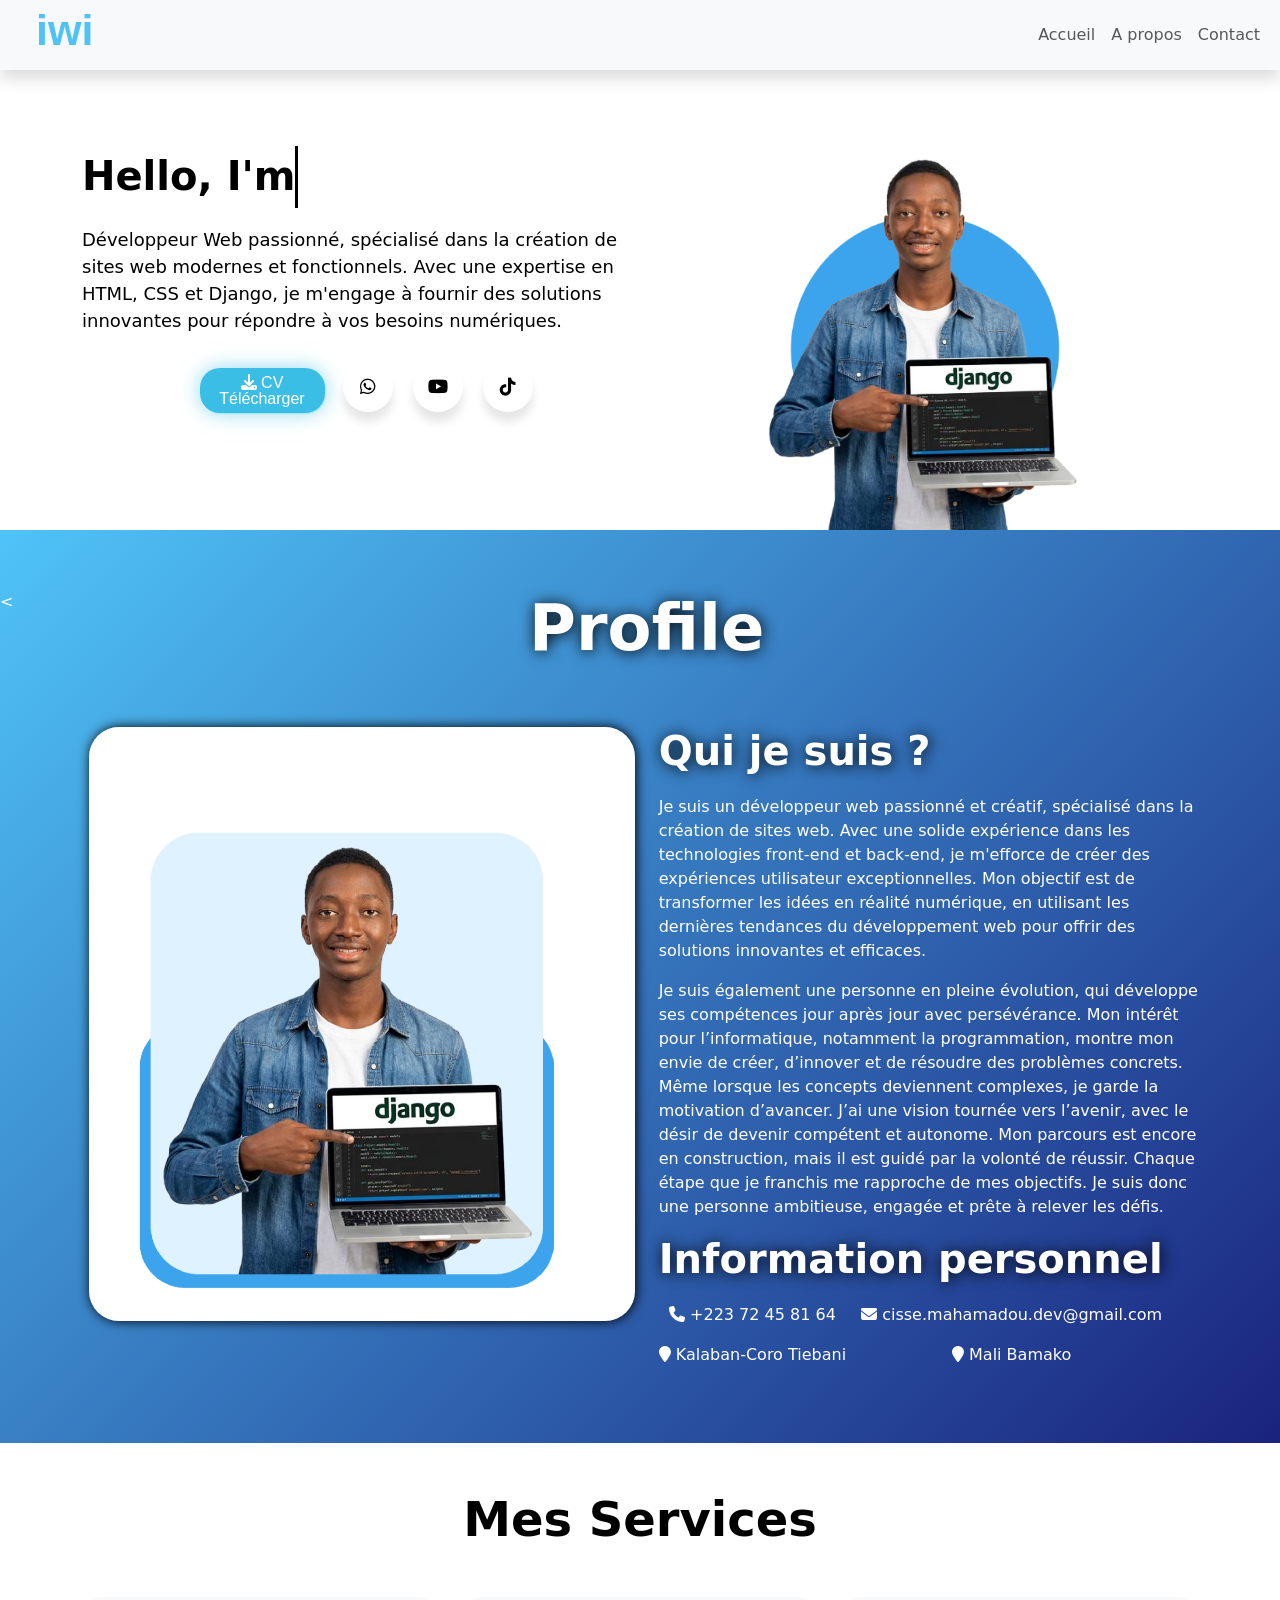
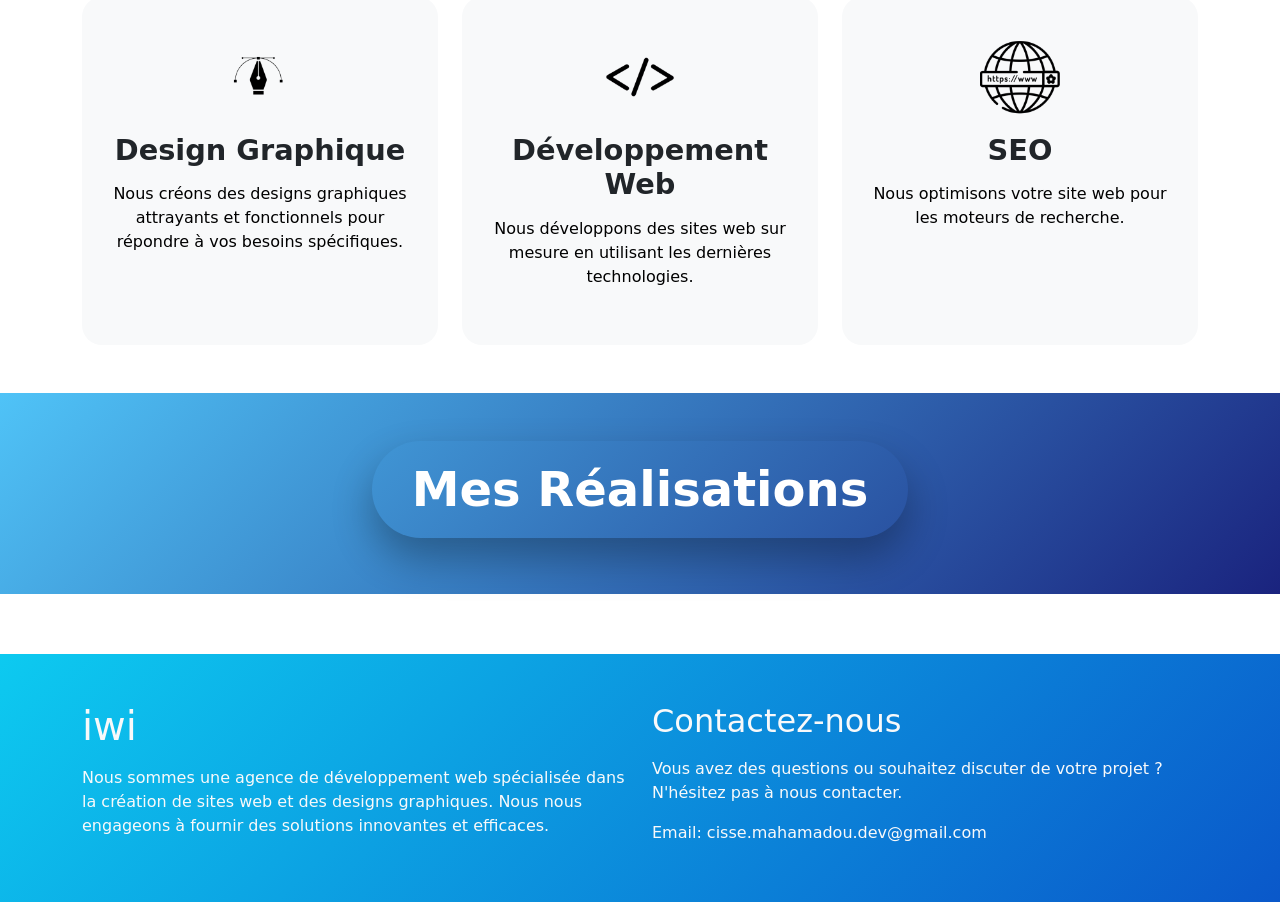
<file: index.html>
<!DOCTYPE html>
<html lang="fr">
<head>
    <meta charset="UTF-8">
    <meta name="viewport" content="width=device-width, initial-scale=1.0">
    <title>Mahamadou Cissé - Développeur Web</title>
    <link rel="stylesheet" href="css/style.css">
    <link href="https://cdn.jsdelivr.net/npm/bootstrap@5.3.0/dist/css/bootstrap.min.css" rel="stylesheet">
    <link rel="stylesheet" href="https://cdnjs.cloudflare.com/ajax/libs/font-awesome/6.5.0/css/all.min.css">
</head>
<body>
    <!-- PARTIE NAVBAR -->
    <nav class="navbar navbar-expand-lg navbar-light bg-light shadow sticky-top p-0 mb-4">
        <div class="container-fluid">
            <a class="navbar-brand px-4" href="#"><h1 class="title_logo">iwi</h1></a>
            <button class="navbar-toggler" type="button" data-bs-toggle="collapse" data-bs-target="#navbarNavDropdown" aria-controls="navbarNavDropdown" aria-expanded="false" aria-label="Toggle navigation">
                <span class="navbar-toggler-icon"></span>
            </button>
            <div class="collapse navbar-collapse justify-content-end" id="navbarNavDropdown">
                <ul class="navbar-nav">
                    <li class="nav-item"><a class="nav-link" href="#partie_header_1">Accueil</a></li>
                    <li class="nav-item"><a class="nav-link" href="#partie_presentation_2">A propos</a></li>
                    <li class="nav-item"><a class="nav-link" href="#partie_footer_3">Contact</a></li>
                </ul>
            </div>
        </div>
    </nav>

    <!-- PARTIE HEADER -->

    <div class="partie-home" id="partie_header_1">
        <div class="container">
            <div class="row align-items-center">
                <div class="col-lg-6 text-center text-lg-start">
                    <h1 class="mb-2"><span id="typing-text">Hello, I'm Mahamadou Cissé</span></h1>
                    <p class="mb-2 text-black ">Développeur Web passionné, spécialisé dans la création de sites web modernes et fonctionnels. Avec une expertise en HTML, CSS et Django, je m'engage à fournir des solutions innovantes pour répondre à vos besoins numériques.</p>
                    
                    <!-- ------------------------------ -->

                    <ul class="wrapper">
                        <li style="margin-top:16px; margin-right: 8px;">
                            <a href="cv-mahamadou.pdf" style="text-decoration: none; color: white;" target="_blank" download>
                            <button class="botao">
                                    <i class="fas fa-download"></i>
                                    <span class="texto">CV Télécharger</span>
                                </button>
                            </a>
                        </li>
                        <li class="icon whatsapp">
                            <span class="tooltip">Whatsapp</span>
                            <a href="https://wa.me/72458164"><i class="fab fa-whatsapp"></i></a>
                        </li>
                        <li class="icon youtube">
                            <span class="tooltip">Youtube</span>
                            <a href="https://www.youtube.com/@Cisby_dev"><i class="fab fa-youtube"></i></a>
                        </li>
                        <li class="icon tiktok">
                            <span class="tooltip">TikTok</span>
                            <a href="https://www.tiktok.com/@Cisby_dev"><i class="fab fa-tiktok"></i></a>
                        </li>
                    </ul>

                    <!-- ------------------------------ -->

                </div>
                <div class="col-lg-6 text-center">
                    <img src="images/profile1.jpg" alt="Image de présentation" class="profile1-home" >
                </div>
            </div>
        </div>
    </div>

    <!-- PARTIE PRESENTATION ET IFORAMTIONS SUPPLEMENTAIRES -->

    <div class="partie-info" id="partie_presentation_2">
         <
        <div class="container">
            <h1 class="text-center">Profile</h1>
            <div class="row">
                <div class="col-lg-6 ">
                    <img src="images/profile2.jpg" alt="" class="profile2-info img-fluid">
                </div>
                <div class=" col-lg-6 about-info">
                    <h2>Qui je suis ?</h2>
                    <p>
                        Je suis un développeur web passionné et créatif, spécialisé dans la création de sites web. 
                        Avec une solide expérience dans les technologies front-end et back-end, je m'efforce de créer des expériences utilisateur exceptionnelles. 
                        Mon objectif est de transformer les idées en réalité numérique, en utilisant les dernières tendances du développement web pour offrir des solutions innovantes et efficaces.
                    </p>
                    <p>
                        Je suis également une personne en pleine évolution, qui développe ses compétences jour après jour avec persévérance. 
                        Mon intérêt pour l’informatique, notamment la programmation, montre mon envie de créer, d’innover et de résoudre des problèmes concrets.
                        Même lorsque les concepts deviennent complexes, je garde la motivation d’avancer.
                        J’ai une vision tournée vers l’avenir, avec le désir de devenir compétent et autonome.
                        Mon parcours est encore en construction, mais il est guidé par la volonté de réussir. 
                        Chaque étape que je franchis me rapproche de mes objectifs.
                        Je suis donc une personne ambitieuse, engagée et prête à relever les défis.
                    </p>
                    <h2>Information personnel</h2>
                    <div class="info-localisation">
                        <div>
                            <p><span class="fa fa-phone"></span> +223 72 45 81 64</p>
                            <p> <span class="fa fa-map-marker"></span> Kalaban-Coro Tiebani</p>
                        </div>
                        <div>
                            <p><span class="fa fa-envelope"></span> cisse.mahamadou.dev@gmail.com</p>
                            <p> <span class="fa fa-map-marker"></span> Mali Bamako</p>
                        </div>
                    </div>
                </div>
            </div>
        </div>
    </div>





    <!-- PARTIE SERVICE -->
    <div class="partie_service text-center py-5">
        <div class="container">
            <h1 class="text-black mb-5">Mes Services</h1>
            <div class="row g-4">
                <div class="col-lg-4 col-md-6">
                    <div class="service ione bg-light h-100">
                        <img src="images/service1.png" alt="Design Graphique" class="img-fluid mb-3">
                        <h2>Design Graphique</h2>
                        <p class="text-black">Nous créons des designs graphiques attrayants et fonctionnels pour répondre à vos besoins spécifiques.</p>
                    </div>
                </div>
                <div class="col-lg-4 col-md-6">
                    <div class="service ione bg-light h-100">
                        <img src="images/service2.png" alt="Développement Web" class="img-fluid mb-3">
                        <h2>Développement Web</h2>
                        <p class="text-black">Nous développons des sites web sur mesure en utilisant les dernières technologies.</p>
                    </div>
                </div>
                <div class="col-lg-4 col-md-6">
                    <div class="service ione bg-light h-100">
                        <img src="images/service3.png" alt="SEO" class="img-fluid mb-3">
                        <h2>SEO</h2>
                        <p class="text-black">Nous optimisons votre site web pour les moteurs de recherche.</p>
                    </div>
                </div>
            </div>
        </div>
    </div>

    <!-- MES PROJETS REALISES -->
    <div class="partie_projets text-center py-5">
        <div class="container">
            <a href="page_projt.html" target="_blank"><h1 class="titre_projets">Mes Réalisations</h1></a>
        </div>
    </div>

    <!-- FOOTER -->
    <footer class="footer bg-info text-light py-5" id="partie_footer_3">
        <div class="container">
            <div class="row">
                <div class="col-lg-6 mb-4 mb-lg-0">
                    <h1 class="text-light mb-3">iwi</h1>
                    <p>Nous sommes une agence de développement web spécialisée dans la création de sites web et des designs graphiques. Nous nous engageons à fournir des solutions innovantes et efficaces.</p>
                </div>
                <div class="col-lg-6">
                    <h2 class="text-light mb-3">Contactez-nous</h2>
                    <p>Vous avez des questions ou souhaitez discuter de votre projet ? N'hésitez pas à nous contacter.</p>
                    <p class="mb-0">Email: cisse.mahamadou.dev@gmail.com</p>
                </div>
            </div>
        </div>
    </footer>

    <script src="https://cdn.jsdelivr.net/npm/bootstrap@5.3.0/dist/js/bootstrap.bundle.min.js"></script>
    <script src="js/main.js"></script>
</body>
</html>
</file>
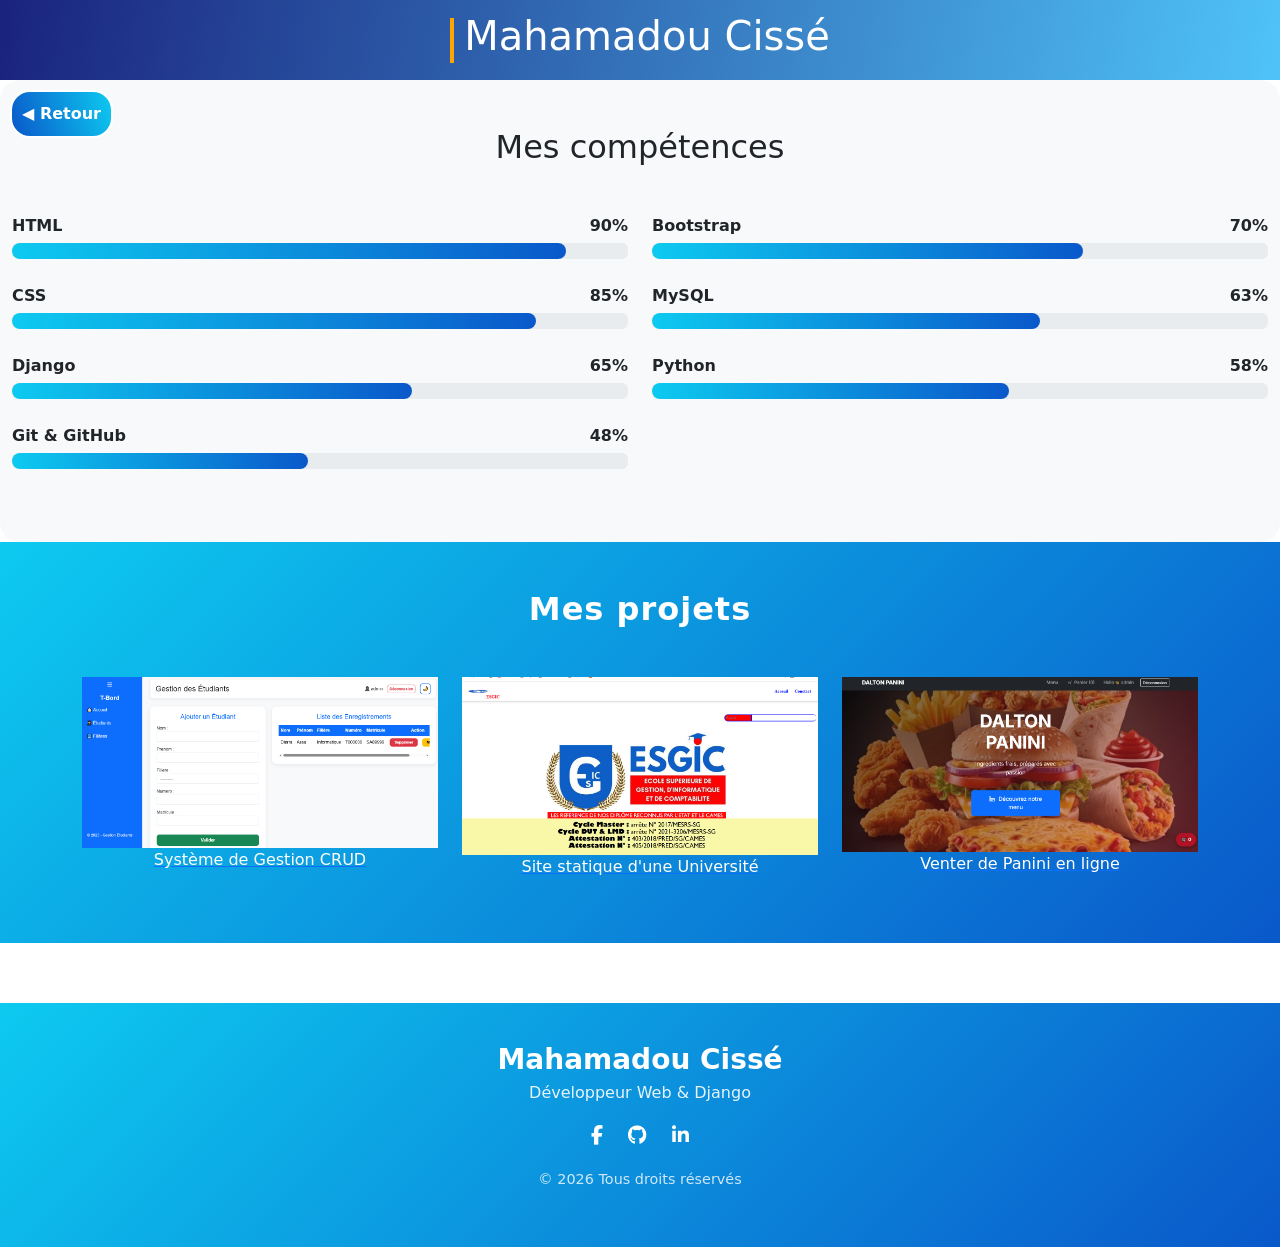
<file: page_projt.html>
<html lang="en">
<head>
    <meta charset="UTF-8">
    <meta name="viewport" content="width=device-width, initial-scale=1.0">
    <title>Page Projet</title>
    <link rel="stylesheet" href="css/style.css">
    <link href="https://cdn.jsdelivr.net/npm/bootstrap@5.3.0/dist/css/bootstrap.min.css" rel="stylesheet">
    <link rel="stylesheet" href="https://cdnjs.cloudflare.com/ajax/libs/font-awesome/6.5.0/css/all.min.css">
</head>
<body>
    <!-- PARTIE HEADER DU PROJET -->

    <div class="container-fluid header_page_projet">
        <div class="ligne_verticale"></div>
        <h2>Mahamadou Cissé</h2>
    </div>


<div class="bouton-retour">
    <a href="index.html" ><button>◀ Retour</button></a>
</div>
    <!-- PARTIE COMPETENCES DU PROJET -->

<div class="container-fluid skills py-5">
  <h2 class="text-center mb-5">Mes compétences</h2>

  <div class="row">
    <div class="col-md-6">

      <div class="skill-item">
        <div class="skill-header">
          <span>HTML</span>
          <span>90%</span>
        </div>
        <div class="progress">
          <div class="progress-bar" style="width: 90%"></div>
        </div>
      </div>

      <div class="skill-item">
        <div class="skill-header">
          <span>CSS</span>
          <span>85%</span>
        </div>
        <div class="progress">
          <div class="progress-bar" style="width: 85%"></div>
        </div>
      </div>

      <div class="skill-item">
        <div class="skill-header">
          <span>Django</span>
          <span>65%</span>
        </div>
        <div class="progress">
          <div class="progress-bar" style="width: 65%"></div>
        </div>
      </div>

     <div class="skill-item">
        <div class="skill-header">
          <span>Git & GitHub</span>
          <span>48%</span>
        </div>
        <div class="progress">
          <div class="progress-bar" style="width: 48%"></div>
        </div>
      </div>

    </div>

    <div class="col-md-6">

      <div class="skill-item">
        <div class="skill-header">
          <span>Bootstrap</span>
          <span>70%</span>
        </div>
        <div class="progress">
          <div class="progress-bar" style="width: 70%"></div>
        </div>
      </div>

      <div class="skill-item">
        <div class="skill-header">
          <span>MySQL</span>
          <span>63%</span>
        </div>
        <div class="progress">
          <div class="progress-bar" style="width: 63%"></div>
        </div>
      </div>

      <div class="skill-item">
        <div class="skill-header">
          <span>Python</span>
          <span>58%</span>
        </div>
        <div class="progress">
          <div class="progress-bar" style="width: 58%"></div>
        </div>
      </div>

    </div>
  </div>
</div>

    <!-- PARTIE ULISTRATION DES PROJETS REALISES -->
<div class="container-fluid illustration_projets py-5">
  <div class="container">
    <h2 class="section-title text-center mb-5">Mes projets</h2>

    <div class="row g-4">
      <div class="col-md-6 col-lg-4">
        <a href="#" class="project-card">
          <div class="project-image-wrapper">
            <img src="images/projet1.png" alt="Projet 1" class="img-fluid">
          </div>
          <div class="project-content">
            <p class="project-title">Système de Gestion CRUD</p>
          </div>
        </a>
      </div>

      <div class="col-md-6 col-lg-4">
        <a href="https://cisbydev.github.io/site-esgic/" class="project-card">
          <div class="project-image-wrapper">
            <img src="images/projet2.png" alt="Projet 2" class="img-fluid">
          </div>
          <div class="project-content">
            <p class="project-title">Site statique d'une Université</p>
          </div>
        </a>
      </div>

      <div class="col-md-6 col-lg-4">
        <a href="https://panini1.pythonanywhere.com/" class="project-card">
          <div class="project-image-wrapper">
            <img src="images/projet3.png" alt="Projet 3" class="img-fluid">
          </div>
          <div class="project-content">
            <p class="project-title">Venter de Panini en ligne</p>
          </div>
        </a>
      </div>

    </div>
  </div>
</div>


    <!-- FOOTER -->
<div class="footer">
  <div class="container text-center">

    <h3 class="footer-name">Mahamadou Cissé</h3>
    <p class="footer-role">Développeur Web & Django</p>

    <!-- Réseaux sociaux -->
    <div class="social-icons">
      <a href="https:www.facebook.com/cisby_dev"><i class="fab fa-facebook-f"></i></a>
      <a href="https://github.com/cisbydev"><i class="fab fa-github"></i></a>
      <a href="https:www.linkedin.com/in/Mahamadou Cisse"><i class="fab fa-linkedin-in"></i></a>
    </div>

    <p class="footer-copy">© 2026 Tous droits réservés</p>

  </div>
</div>
    <script src="js/main.js"></script>
</body>
</html>
</file>
<file: css/style.css>
* {
    margin: 0;
    padding: 0;
    box-sizing: border-box;
}
.all_header {
    display: flex;
    justify-content: space-around;
    align-items: center;
}
.title_logo {
  font-size: 43px;
  font-family: Arial;
  color: #4FC3F7;
  font-weight: bold;
}
body {
    background-color: lightgrey;

}

    /* PARTIE HOME PAGE INDEX */

.profile1-home {
  width: 60%;
  height: auto;
}
.partie-home {  
  font-size: 18px;
  font-weight: 300;
}

/* -------------- TITRE ANIMATION DU NOM MAHAMADOU --------- */

@keyframes blink {
  0%,
  100% {
    border-color: transparent;
  }
  50% {
    border-color: var(--text-color);
  }
}

#typing-text {
  color: black;
  border-right: 3.5px solid black; /* Simulasi kursor yang berkedip */
  white-space: nowrap;
  overflow: hidden; /* Agar teks tidak meluap */
  font-size: 100%;
  font-weight: 700;
  line-height: 1.5; /* Pastikan line-height tetap ada */
  display: inline-block; /* Agar ukuran elemen sesuai dengan teks */
  min-height: calc(2.6rem * 1.5); /* Menjaga tinggi elemen saat teks belum muncul */
}

#typing-text {
  animation: blink 0.7s steps(2) infinite;
}
      /* ------PARTIE ICONS --------- */
.wrapper {
  display: inline-flex;
  list-style: none;
  height: 120px;
  width: 100%;
  padding-top: 10px;
  font-family: "Poppins", sans-serif;
  justify-content: center;
}

.wrapper .icon {
  position: relative;
  background: #fff;
  border-radius: 50%;
  margin: 10px;
  width: 50px;
  height: 50px;
  font-size: 18px;
  display: flex;
  justify-content: center;
  align-items: center;
  flex-direction: column;
  box-shadow: 0 10px 10px rgba(0, 0, 0, 0.1);
  cursor: pointer;
  transition: all 0.2s cubic-bezier(0.68, -0.55, 0.265, 1.55);
}

.wrapper .tooltip {
  position: absolute;
  top: 0;
  font-size: 16px;
  background: #fff;
  color: #fff;
  padding: 5px 8px;
  border-radius: 5px;
  box-shadow: 0 10px 10px rgba(0, 0, 0, 0.1);
  opacity: 0;
  pointer-events: none;
  transition: all 0.3s cubic-bezier(0.68, -0.55, 0.265, 1.55);
}

.wrapper .tooltip::before {
  position: absolute;
  content: "";
  height: 8px;
  width: 8px;
  background: #fff;
  bottom: -3px;
  left: 50%;
  transform: translate(-50%) rotate(45deg);
  transition: all 0.3s cubic-bezier(0.68, -0.55, 0.265, 1.55);
}

.wrapper .icon:hover .tooltip {
  top: -45px;
  opacity: 1;
  visibility: visible;
  pointer-events: auto;
}

.wrapper .icon:hover span,
.wrapper .icon:hover .tooltip {
  text-shadow: 0px -1px 0px rgba(0, 0, 0, 0.1);
}

.wrapper .whatsapp:hover,
.wrapper .whatsapp:hover .tooltip,
.wrapper .whatsapp:hover .tooltip::before {
  background: linear-gradient(100deg, green, green 100%);
  color: #fff;
}

.wrapper .youtube:hover,
.wrapper .youtube:hover .tooltip,
.wrapper .youtube:hover .tooltip::before {
  background: linear-gradient(100deg, red, rgb(172, 2, 2) 100%);
  color: #fff;
}

.wrapper .tiktok:hover,
.wrapper .tiktok:hover .tooltip,
.wrapper .tiktok:hover .tooltip::before {
  background: linear-gradient(100deg, #000, rgba(0, 0, 0, 0.925) 100%);
  color: #fff;
}
.wrapper a {
  color: black;
  text-decoration: none;
}
.wrapper .icon:hover a {
  color: white;
}
  /* ---------FIN----------- */
  /* TELECHARGE CV  */
.botao {
  width: 125px;
  height: 45px;
  border-radius: 20px;
  border: none;
  box-shadow: 1px 1px rgba(107, 221, 215, 0.37);
  padding: 5px 10px;
  background-color: rgb(59, 190, 230);
  color: #fff;
  font-family: Roboto, sans-serif;
  font-weight: 505;
  font-size: 16px;
  line-height: 1;
  cursor: pointer;
  filter: drop-shadow(0 0 10px rgba(59, 190, 230, 0.568));
  transition: 0.5s linear;
}

.botao .mysvg {
  display: none;
}

.botao:hover {
  width: 50px;
  height: 50px;
  border-radius: 50%;
  transition: 0.5s linear;
}

.botao:hover .texto {
  display: none;
}

.botao:hover .mysvg {
  display: inline;
}

.botao:hover::after {
  content: "";
  position: absolute;
  width: 16px;
  height: 3px;
  background-color: rgb(59, 190, 230);
  margin-left: -20px;
  animation: animate 0.9s linear infinite;
}

.botao:hover::before {
  content: "";
  position: absolute;
  top: -3px;
  left: -3px;
  width: 100%;
  height: 100%;
  border: 3.5px solid transparent;
  border-top: 3.5px solid #fff;
  border-right: 3.5px solid #fff;
  border-radius: 50%;
  animation: animateC 2s linear infinite;
}

@keyframes animateC {
  0% {
    transform: rotate(0deg);
  }

  100% {
    transform: rotate(360deg);
  }
}

@keyframes animate {
  0% {
    transform: translateY(0);
  }

  100% {
    transform: translateY(20px);
  }
}
/* --------------FIN--------------- */
  
/* PRESENTATION */

.partie-info {
  background: linear-gradient(135deg, #4FC3F7 0%, #1A237E 100%);
  color: white;
  padding: 60px 0;
  display: flex;
  justify-content: space-around;
}
.partie-info h1 {
  font-size: 4rem;
  font-weight: bold;
  margin-bottom: 60px;
  color: #fff;
  text-shadow: 1px 1px 15px #000;
}
.partie-info h2 {
  font-size: 2.5rem;
  font-weight: bold;
  margin-bottom: 20px;
  text-shadow: 1px 1px 15px #000;
}
.profile2-info {
  width: 100%;
  height: auto;
  border-radius: 30px;
  box-shadow: 1px 0px 12px 0px black;
}
.about-info {
  width: 50%;
  padding: 0 20px;
}
.info-localisation {
  display: flex;
  gap: 15px;
  text-align: center;;
}
  /* C'EST ICISDDDDDGGFGDFSSSSSSSSSSSSSSSSSSSSSSS */



/* SERVICES */
.partie_service h1 {
    font-size: 3rem;
    font-weight: bold;
    margin-bottom: 60px;
}

.service {
    padding: 40px 20px;
    border-radius: 20px;
    transition: transform 0.3s ease, box-shadow 0.3s ease;
}

.service:hover {
    transform: translateY(-10px);
    box-shadow: 0 20px 40px rgba(0,0,0,0.15);
}

.service img {
    width: 80px;
    height: 80px;
    object-fit: cover;
    border-radius: 20px;
    margin-bottom: 20px;
}

.service h2 {
    font-size: 1.8rem;
    font-weight: bold;
    margin-bottom: 15px;
}

/* PROJETS */
.partie_projets {
    background: linear-gradient(135deg, #4FC3F7 0%, #1A237E 100%);
    padding: 80px 0;
}

.titre_projets {
    font-size: 3rem;
    font-weight: bold;
    color: white;
    padding: 20px 40px;
    border-radius: 50px;
    display: inline-block;
    box-shadow: 0 20px 40px rgba(0,0,0,0.3);
    transition: all 0.5s ease;
    text-decoration: none;
}

.titre_projets:hover {
    background: #1A237E;
    transform: scale(1.05);
}

/* FOOTER */
.footer {
    background: linear-gradient(135deg, #4FC3F7 0%, #29B6F6 100%);
}

/* ANIMATIONS */
@keyframes blink {
    0%, 50% { border-color: transparent; }
    51%, 100% { border-color: #4FC3F7; }
}



/* PARTIE PAGE PROJET  */

.header_page_projet {
  background: linear-gradient(100deg,  #1A237E, #4FC3F7 100%);
  color: white;
  font-weight: bold;
  height: 80px;
  display: flex;
  justify-content: center;
  align-items: center;
}
.header_page_projet h2 {
  font-size: 40px;
  padding-left: 10px;
}

.ligne_verticale {
  height:45px;
  border: 2px solid orange;
} 

  /* BOUTON RETOUR */

.bouton-retour a button{
  background: linear-gradient(70deg, #0a58ca, #0dcaf0 100%);
  margin-top: 10px;
  margin-left: 10px;
  padding: 10px;
  border-radius: 20px;
  border: solid white 2px;
  color: white;
  font-weight: bold;
  font-size: 16px;
  position: fixed;
  transform: 1s linear;
}

.bouton-retour a button:hover{
  background: linear-gradient(70deg, #0a3dca, #0dcaf0 100%) ;
  transform: scale(1.1);
}


  /* PARTIE COMPETENCE DU PROJET */

.skills {
  background: #f8f9fa;
  border-radius: 20px;
}

/* Bloc skill */
.skill-item {
  margin-bottom: 25px;
}

/* Header (nom + %) */
.skill-header {
  display: flex;
  justify-content: space-between;
  font-weight: 600;
  margin-bottom: 5px;
}

/* Barre */
.progress {
  height: 10px;
  border-radius: 10px;
  background: #e9ecef;
  overflow: hidden;
}

/* Progress dynamique */
.progress-bar {
  background: linear-gradient(90deg, #0dcaf0, #0a58ca);
  border-radius: 10px;
  transition: width 1s ease;
}
  /* PARTIE ULISTRATION DES PROJETS REALISES  */

.illustration_projets {
  background: linear-gradient(135deg, #0dcaf0, #0a58ca);
}

/* Titre */
.section-title {
  font-weight: 700;
  color: #fff;
  letter-spacing: 1px;
}

/* Carte */
.project-card {
  position: relative;
}

/* Overlay effet pro */
.project-card::after {
  content: "Voir projet";
  position: absolute;
  top: 50%;
  left: 50%;
  transform: translate(-50%, -50%) scale(0.8);
  background: rgba(13, 110, 253, 0.9);
  color: #fff;
  padding: 10px 20px;
  border-radius: 30px;
  opacity: 0;
  transition: all 0.3s ease;
}

.project-card:hover::after {
  opacity: 1;
  transform: translate(-50%, -50%) scale(1);
}
a .project-content p{
  text-align: center;
  font-size: 16px;
  color: white;
}


  /* FOOTER */

  .footer {
  background: linear-gradient(135deg, #0dcaf0, #0a58ca);
  color: white;
  padding: 40px 0;
  margin-top: 60px;
}

/* Nom */
.footer-name {
  font-weight: 700;
  margin-bottom: 5px;
}

/* Métier */
.footer-role {
  opacity: 0.9;
  margin-bottom: 20px;
}

/* Icônes */
.social-icons a {
  color: white;
  margin: 0 10px;
  font-size: 1.2rem;
  transition: 0.3s;
}

/* Hover icônes */
.social-icons a:hover {
  color: #222;
  transform: translateY(-3px);
}

/* Copyright */
.footer-copy {
  margin-top: 20px;
  font-size: 0.9rem;
  opacity: 0.8;
}
/* RESPONSIVE  PARTIE 1 PAGE INDEX*/
</file>
